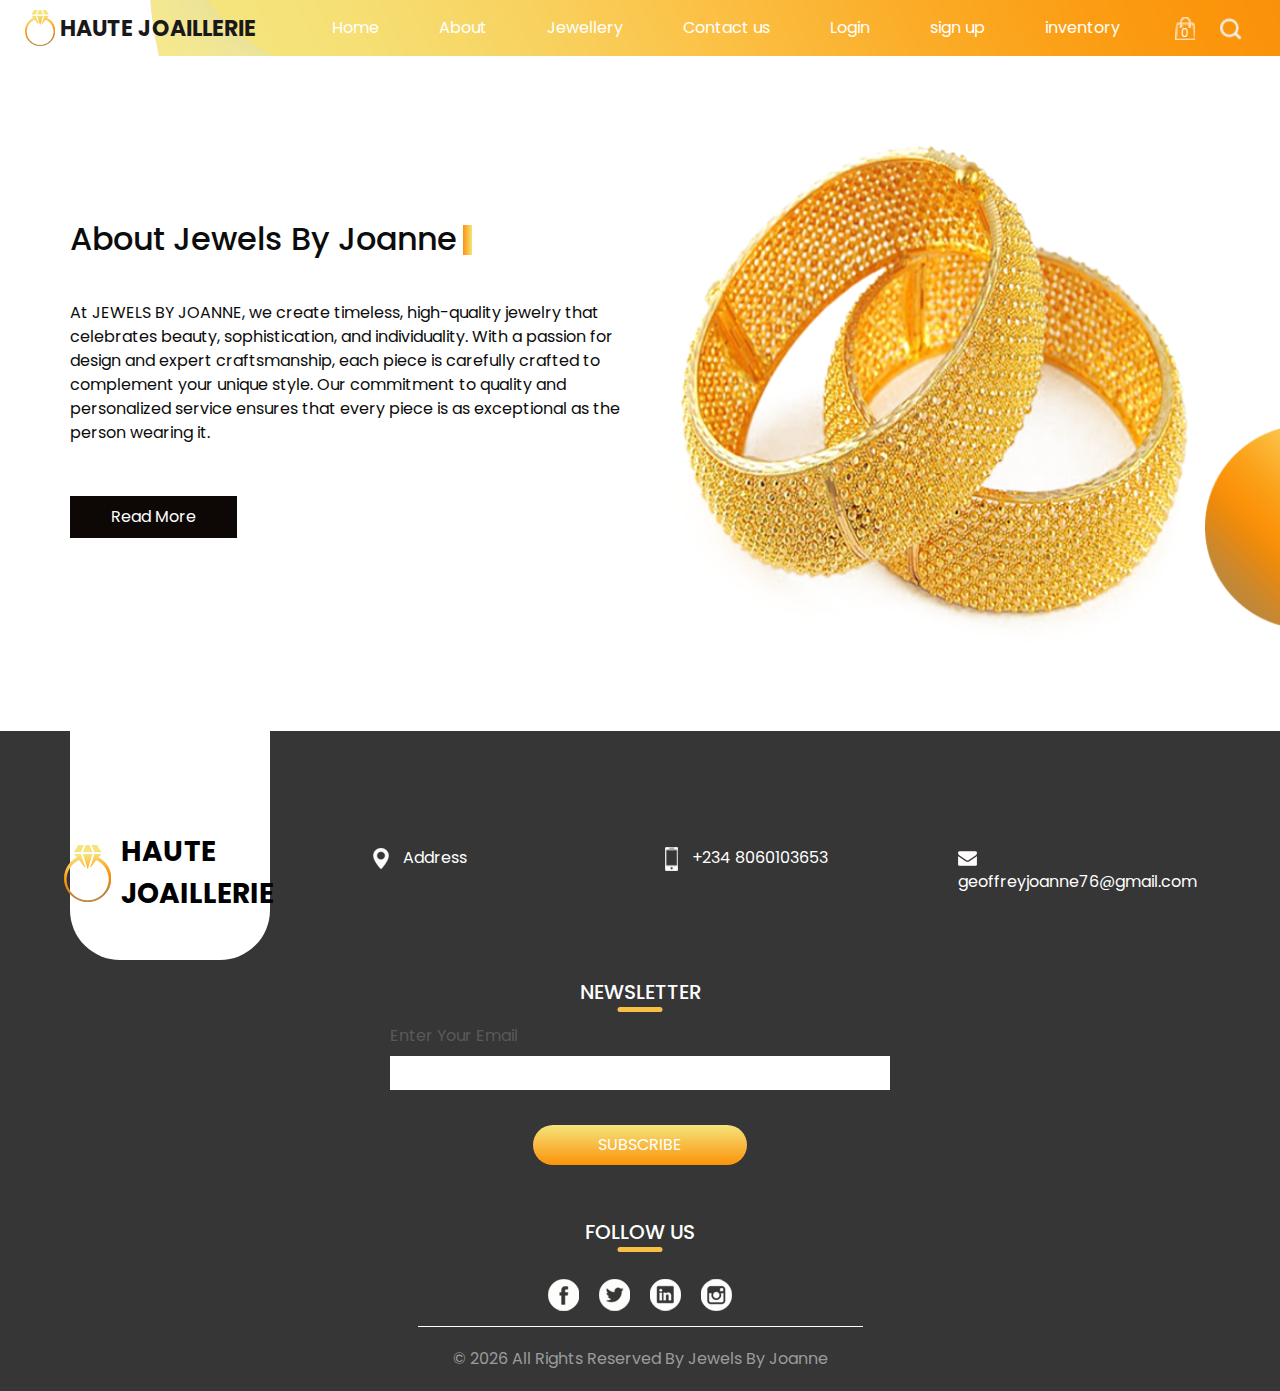
<file: lodge-html/about.html>
<!DOCTYPE html>
<html>

<head>
  <!-- Basic -->
  <meta charset="utf-8" />
  <meta http-equiv="X-UA-Compatible" content="IE=edge" />
  <!-- Mobile Metas -->
  <meta name="viewport" content="width=device-width, initial-scale=1, shrink-to-fit=no" />
  <!-- Site Metas -->
  <meta name="keywords" content="" />
  <meta name="description" content="" />
  <meta name="author" content="" />

  <title>HAUTE JOAILLERRIE</title>

  <!-- slider stylesheet -->
  <link rel="stylesheet" type="text/css" href="https://cdnjs.cloudflare.com/ajax/libs/OwlCarousel2/2.1.3/assets/owl.carousel.min.css" />

  <!-- bootstrap core css -->
  <link rel="stylesheet" type="text/css" href="css/bootstrap.css" />

  <!-- fonts style -->
  <link href="https://fonts.googleapis.com/css?family=Baloo+Chettan|Poppins:400,600,700&display=swap" rel="stylesheet">
  <!-- Custom styles for this template -->
  <link href="css/style.css" rel="stylesheet" />
  <!-- responsive style -->
  <link href="css/responsive.css" rel="stylesheet" />
</head>

<body class="sub_page">

  <div class="hero_area">
    <!-- header section strats -->
    <header class="header_section">
      <div class="container-fluid">
        <nav class="navbar navbar-expand-lg custom_nav-container ">
          <a class="navbar-brand" href="index.html">
            <img src="images/logo.png" alt="">
            <span>
              HAUTE JOAILLERIE
            </span>
          </a>
          <button class="navbar-toggler" type="button" data-toggle="collapse" data-target="#navbarSupportedContent" aria-controls="navbarSupportedContent" aria-expanded="false" aria-label="Toggle navigation">
            <span class="navbar-toggler-icon"></span>
          </button>

          <div class="collapse navbar-collapse" id="navbarSupportedContent">
            <div class="d-flex ml-auto flex-column flex-lg-row align-items-center">
              <ul class="navbar-nav  ">
                <li class="nav-item active">
                  <a class="nav-link" href="index.html">Home <span class="sr-only">(current)</span></a>
                </li>
                <li class="nav-item">
                  <a class="nav-link" href="about.html"> About</a>
                </li>
                <li class="nav-item">
                  <a class="nav-link" href="jewellery.html">Jewellery </a>
                </li>
                <li class="nav-item">
                  <a class="nav-link" href="contact.html">Contact us</a>
                </li>
                <li class="nav-item">
                  <a class="nav-link" href="login.html">Login</a>
                </li>
                <li class="nav-item">
                  <a class="nav-link" href="sign up.html">sign up</a>
                </li>
                <li class="nav-item">
                  <a class="nav-link" href="invetory.html">inventory</a>
                </li>
              </ul>

            </div>
            <div class="quote_btn-container ">
              <a href="">
                <img src="images/cart.png" alt="">
                <div class="cart_number">
                  0
                </div>
              </a>
              <form class="form-inline">
                <button class="btn  my-2 my-sm-0 nav_search-btn" type="submit"></button>
              </form>
            </div>
          </div>
        </nav>
      </div>
    </header>
    <!-- end header section -->
  </div>



  <!-- about section -->

  <section class="about_section layout_padding2-top layout_padding-bottom">
    <div class="design-box">
      <img src="images/design-2.png" alt="">
    </div>
    <div class="container">
      <div class="row">
        <div class="col-md-6">
          <div class="detail-box">
            <div class="heading_container">
              <h2>
                About Jewels By Joanne
              </h2>
            </div>
            <p>
              At JEWELS BY JOANNE, we create timeless, high-quality jewelry that celebrates beauty, sophistication, and individuality. With a passion for design and expert craftsmanship, each piece is carefully crafted to complement your unique style. Our commitment to quality and personalized service ensures that every piece is as exceptional as the person wearing it.
            </p>
            <div>
              <a href="">
                Read More
              </a>
            </div>
          </div>
        </div>
        <div class="col-md-6">
          <div class="img-box">
            <img src="images/about-img.png" alt="">
          </div>
        </div>
      </div>
    </div>
  </section>

  <!-- end about section -->


  <!-- info section -->
  <section class="info_section ">
    <div class="container">
      <div class="info_container">
        <div class="row">
          <div class="col-md-3">
            <div class="info_logo">
              <a href="">
                <img src="images/logo.png" alt="">
                <span>
                  HAUTE JOAILLERIE
                </span>
              </a>
            </div>
          </div>
          <div class="col-md-3">
            <div class="info_contact">
              <a href="">
                <img src="images/location.png" alt="">
                <span>
                  Address
                </span>
              </a>
            </div>
          </div>
          <div class="col-md-3">
            <div class="info_contact">
              <a href="">
                <img src="images/phone.png" alt="">
                <span>
                  +234 8060103653
                </span>
              </a>
            </div>
          </div>
          <div class="col-md-3">
            <div class="info_contact">
              <a href="">
                <img src="images/mail.png" alt="">
                <span>
                  geoffreyjoanne76@gmail.com
                </span>
              </a>
            </div>
          </div>
        </div>
        <div class="info_form">
          <div class="d-flex justify-content-center">
            <h5 class="info_heading">
              Newsletter
            </h5>
          </div>
          <form action="">
            <div class="email_box">
              <label for="email2">Enter Your Email</label>
              <input type="text" id="email2">
            </div>
            <div>
              <button>
                subscribe
              </button>
            </div>
          </form>
        </div>
        <div class="info_social">
          <div class="d-flex justify-content-center">
            <h5 class="info_heading">
              Follow Us
            </h5>
          </div>
          <div class="social_box">
            <a href="">
              <img src="images/fb.png" alt="">
            </a>
            <a href="">
              <img src="images/twitter.png" alt="">
            </a>
            <a href="">
              <img src="images/linkedin.png" alt="">
            </a>
            <a href="">
              <img src="images/insta.png" alt="">
            </a>
          </div>
        </div>
      </div>
    </div>
  </section>

  <!-- end info_section -->

  <!-- footer section -->
  <section class="container-fluid footer_section">
    <p>
      &copy; <span id="displayYear"></span> All Rights Reserved By
      <a href="https://html.design/">Jewels By Joanne</a>
    </p>
  </section>
  <!-- footer section -->

  <script type="text/javascript" src="js/jquery-3.4.1.min.js"></script>
  <script type="text/javascript" src="js/bootstrap.js"></script>
  <script type="text/javascript" src="js/custom.js"></script>

</body>

</html>
</file>
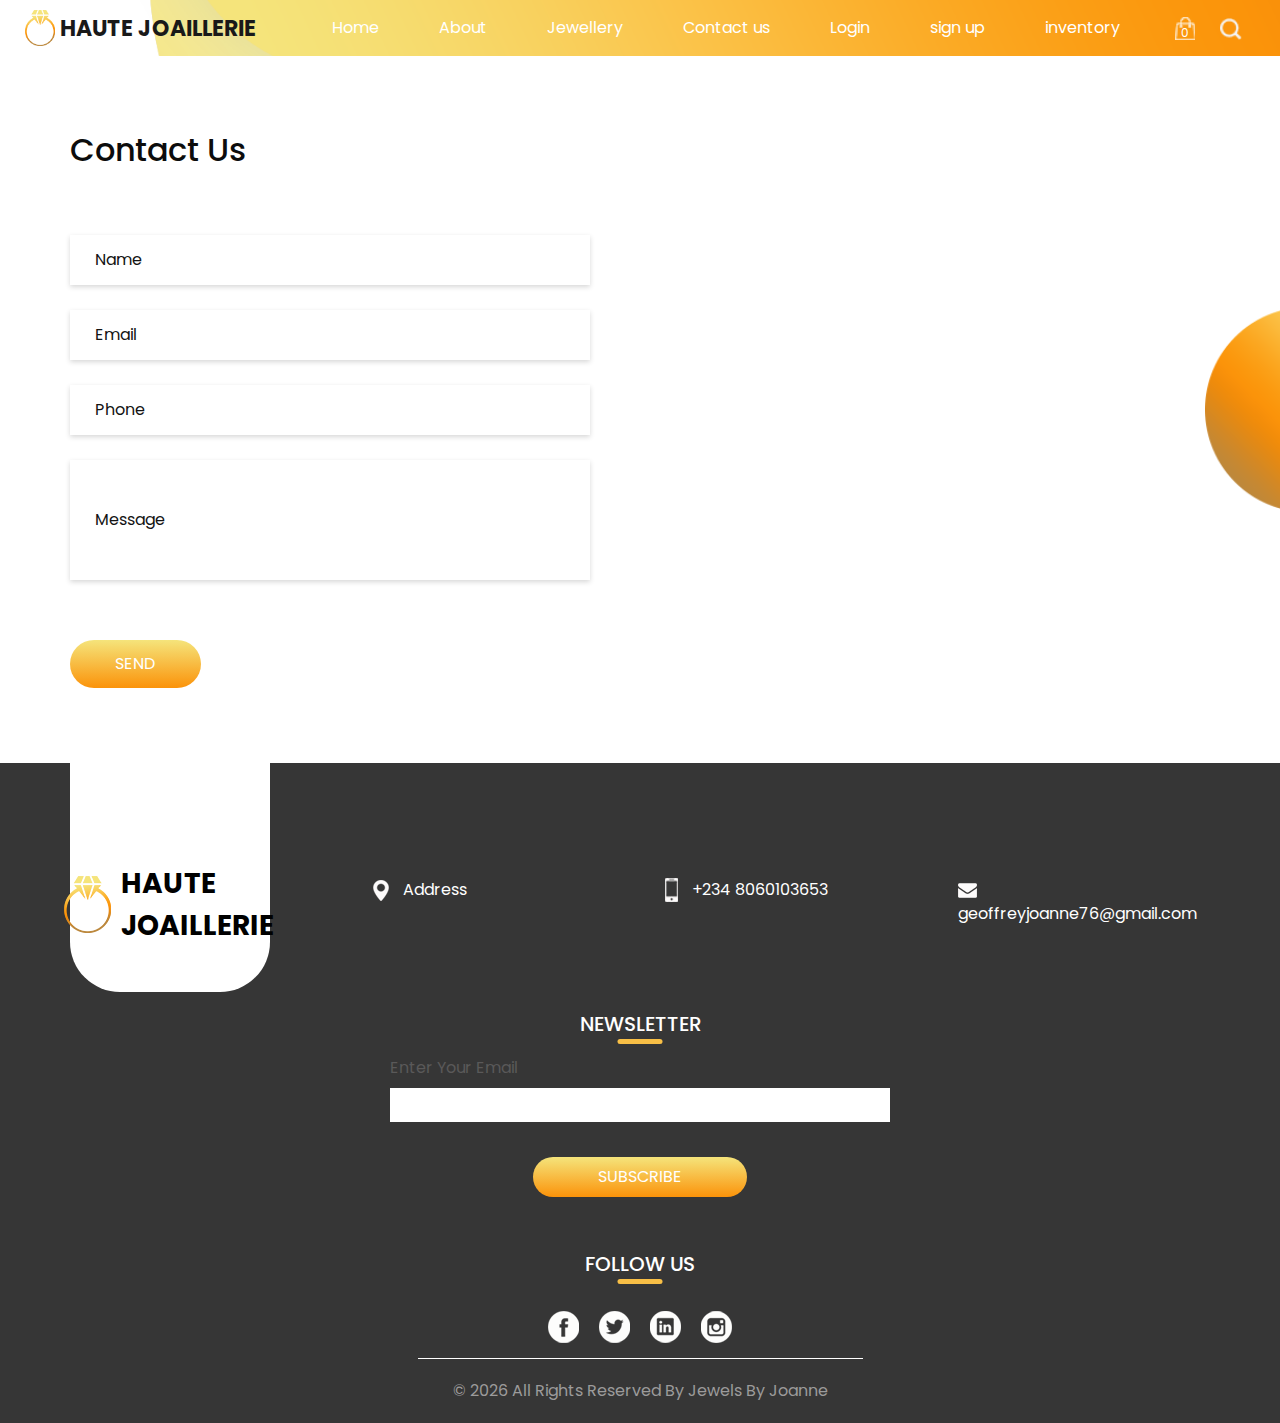
<file: lodge-html/contact.html>
<!DOCTYPE html>
<html>

<head>
  <!-- Basic -->
  <meta charset="utf-8" />
  <meta http-equiv="X-UA-Compatible" content="IE=edge" />
  <!-- Mobile Metas -->
  <meta name="viewport" content="width=device-width, initial-scale=1, shrink-to-fit=no" />
  <!-- Site Metas -->
  <meta name="keywords" content="" />
  <meta name="description" content="" />
  <meta name="author" content="" />

  <title>HAUTE JOAILLERIE</title>

  <!-- slider stylesheet -->
  <link rel="stylesheet" type="text/css" href="https://cdnjs.cloudflare.com/ajax/libs/OwlCarousel2/2.1.3/assets/owl.carousel.min.css" />

  <!-- bootstrap core css -->
  <link rel="stylesheet" type="text/css" href="css/bootstrap.css" />

  <!-- fonts style -->
  <link href="https://fonts.googleapis.com/css?family=Baloo+Chettan|Poppins:400,600,700&display=swap" rel="stylesheet">
  <!-- Custom styles for this template -->
  <link href="css/style.css" rel="stylesheet" />
  <!-- responsive style -->
  <link href="css/responsive.css" rel="stylesheet" />
</head>

<body class="sub_page">

  <div class="hero_area">
    <!-- header section strats -->
    <header class="header_section">
      <div class="container-fluid">
        <nav class="navbar navbar-expand-lg custom_nav-container ">
          <a class="navbar-brand" href="index.html">
            <img src="images/logo.png" alt="">
            <span>
              HAUTE JOAILLERIE
            </span>
          </a>
          <button class="navbar-toggler" type="button" data-toggle="collapse" data-target="#navbarSupportedContent" aria-controls="navbarSupportedContent" aria-expanded="false" aria-label="Toggle navigation">
            <span class="navbar-toggler-icon"></span>
          </button>

          <div class="collapse navbar-collapse" id="navbarSupportedContent">
            <div class="d-flex ml-auto flex-column flex-lg-row align-items-center">
              <ul class="navbar-nav  ">
                <li class="nav-item active">
                  <a class="nav-link" href="index.html">Home <span class="sr-only">(current)</span></a>
                </li>
                <li class="nav-item">
                  <a class="nav-link" href="about.html"> About</a>
                </li>
                <li class="nav-item">
                  <a class="nav-link" href="jewellery.html">Jewellery </a>
                </li>
                <li class="nav-item">
                  <a class="nav-link" href="contact.html">Contact us</a>
                </li>
                <li class="nav-item">
                  <a class="nav-link" href="login.html">Login</a>
                </li>
                <li class="nav-item">
                  <a class="nav-link" href="sign up.html">sign up</a>
                </li>
                <li class="nav-item">
                  <a class="nav-link" href="invetory.html">inventory</a>
                </li>
              </ul>

            </div>
            <div class="quote_btn-container ">
              <a href="">
                <img src="images/cart.png" alt="">
                <div class="cart_number">
                  0
                </div>
              </a>
              <form class="form-inline">
                <button class="btn  my-2 my-sm-0 nav_search-btn" type="submit"></button>
              </form>
            </div>
          </div>
        </nav>
      </div>
    </header>
    <!-- end header section -->
  </div>

  <!-- contact section -->

  <section class="contact_section layout_padding">
    <div class="design-box">
      <img src="images/design-2.png" alt="">
    </div>
    <div class="container ">
      <div class="">
        <h2 class="">
          Contact Us
        </h2>
      </div>

    </div>
    <div class="container">
      <div class="row">
        <div class="col-md-6">
          <form action="">
            <div>
              <input type="text" placeholder="Name" />
            </div>
            <div>
              <input type="email" placeholder="Email" />
            </div>
            <div>
              <input type="text" placeholder="Phone" />
            </div>
            <div>
              <input type="text" class="message-box" placeholder="Message" />
            </div>
            <div class="d-flex ">
              <button>
                SEND
              </button>
            </div>
          </form>
        </div>
        <div class="col-md-6">
          <div class="map_container">
            <div class="map-responsive">
              <iframe src="https://www.google.com/maps/embed/v1/place?key=AIzaSyA0s1a7phLN0iaD6-UE7m4qP-z21pH0eSc&q=Eiffel+Tower+Paris+France" width="600" height="300" frameborder="0" style="border:0; width: 100%; height:100%" allowfullscreen></iframe>
            </div>
          </div>
        </div>
      </div>
    </div>
  </section>

  <!-- end contact section -->

  <!-- info section -->
  <section class="info_section ">
    <div class="container">
      <div class="info_container">
        <div class="row">
          <div class="col-md-3">
            <div class="info_logo">
              <a href="">
                <img src="images/logo.png" alt="">
                <span>
                  HAUTE JOAILLERIE
                </span>
              </a>
            </div>
          </div>
          <div class="col-md-3">
            <div class="info_contact">
              <a href="">
                <img src="images/location.png" alt="">
                <span>
                  Address
                </span>
              </a>
            </div>
          </div>
          <div class="col-md-3">
            <div class="info_contact">
              <a href="">
                <img src="images/phone.png" alt="">
                <span>
                  +234 8060103653
                </span>
              </a>
            </div>
          </div>
          <div class="col-md-3">
            <div class="info_contact">
              <a href="">
                <img src="images/mail.png" alt="">
                <span>
                  geoffreyjoanne76@gmail.com
                </span>
              </a>
            </div>
          </div>
        </div>
        <div class="info_form">
          <div class="d-flex justify-content-center">
            <h5 class="info_heading">
              Newsletter
            </h5>
          </div>
          <form action="">
            <div class="email_box">
              <label for="email2">Enter Your Email</label>
              <input type="text" id="email2">
            </div>
            <div>
              <button>
                subscribe
              </button>
            </div>
          </form>
        </div>
        <div class="info_social">
          <div class="d-flex justify-content-center">
            <h5 class="info_heading">
              Follow Us
            </h5>
          </div>
          <div class="social_box">
            <a href="">
              <img src="images/fb.png" alt="">
            </a>
            <a href="">
              <img src="images/twitter.png" alt="">
            </a>
            <a href="">
              <img src="images/linkedin.png" alt="">
            </a>
            <a href="">
              <img src="images/insta.png" alt="">
            </a>
          </div>
        </div>
      </div>
    </div>
  </section>

  <!-- end info_section -->

  <!-- footer section -->
  <section class="container-fluid footer_section">
    <p>
      &copy; <span id="displayYear"></span> All Rights Reserved By
      <a href="https://html.design/">Jewels By Joanne</a>
    </p>
  </section>
  <!-- footer section -->

  <script type="text/javascript" src="js/jquery-3.4.1.min.js"></script>
  <script type="text/javascript" src="js/bootstrap.js"></script>
  <script type="text/javascript" src="js/custom.js"></script>
</body>

</html>
</file>
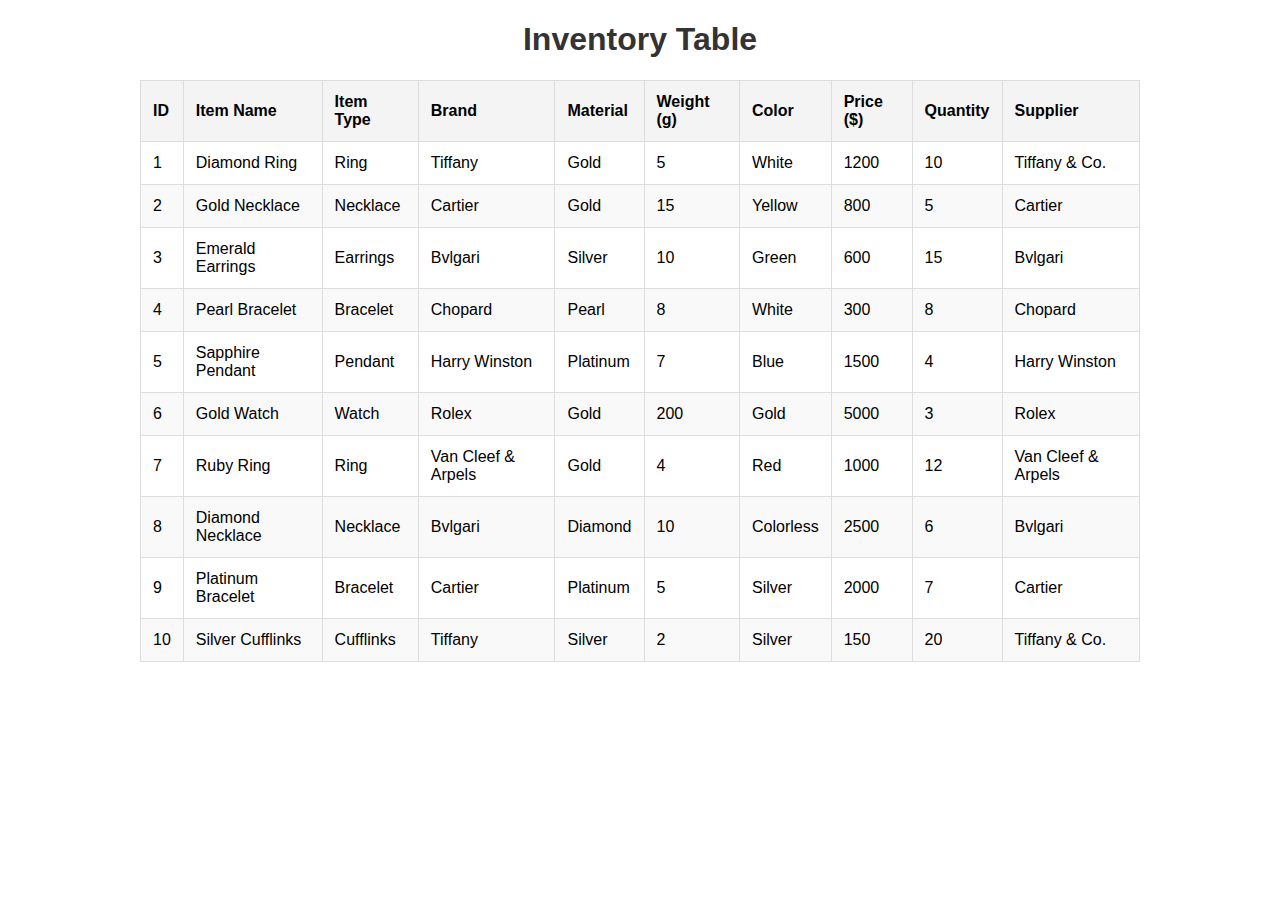
<file: lodge-html/invetory.html>
<!DOCTYPE html>
<html lang="en">
<head>
    <meta charset="UTF-8">
    <meta name="viewport" content="width=device-width, initial-scale=1.0">
    <title>Inventory Table</title>
    <style>
        body {
            font-family: Arial, sans-serif;
            margin: 20px;
        }
        h1 {
            color: #333;
            text-align: center;
        }
        table {
            width: 100%;
            border-collapse: collapse;
            margin-top: 20px;
        }
        th, td {
            padding: 12px;
            text-align: left;
            border: 1px solid #ddd;
        }
        th {
            background-color: #f4f4f4;
        }
        tr:nth-child(even) {
            background-color: #f9f9f9;
        }
        tr:hover {
            background-color: #f1f1f1;
        }
        .container {
            max-width: 1000px;
            margin: 0 auto;
        }
    </style>
</head>
<body>

    <div class="container">
        <h1>Inventory Table</h1>

        <table>
            <thead>
                <tr>
                    <th>ID</th>
                    <th>Item Name</th>
                    <th>Item Type</th>
                    <th>Brand</th>
                    <th>Material</th>
                    <th>Weight (g)</th>
                    <th>Color</th>
                    <th>Price ($)</th>
                    <th>Quantity</th>
                    <th>Supplier</th>
                </tr>
            </thead>
            <tbody>
                <!-- Inventory Data Rows -->
                <tr>
                    <td>1</td>
                    <td>Diamond Ring</td>
                    <td>Ring</td>
                    <td>Tiffany</td>
                    <td>Gold</td>
                    <td>5</td>
                    <td>White</td>
                    <td>1200</td>
                    <td>10</td>
                    <td>Tiffany & Co.</td>
                </tr>
                <tr>
                    <td>2</td>
                    <td>Gold Necklace</td>
                    <td>Necklace</td>
                    <td>Cartier</td>
                    <td>Gold</td>
                    <td>15</td>
                    <td>Yellow</td>
                    <td>800</td>
                    <td>5</td>
                    <td>Cartier</td>
                </tr>
                <tr>
                    <td>3</td>
                    <td>Emerald Earrings</td>
                    <td>Earrings</td>
                    <td>Bvlgari</td>
                    <td>Silver</td>
                    <td>10</td>
                    <td>Green</td>
                    <td>600</td>
                    <td>15</td>
                    <td>Bvlgari</td>
                </tr>
                <tr>
                    <td>4</td>
                    <td>Pearl Bracelet</td>
                    <td>Bracelet</td>
                    <td>Chopard</td>
                    <td>Pearl</td>
                    <td>8</td>
                    <td>White</td>
                    <td>300</td>
                    <td>8</td>
                    <td>Chopard</td>
                </tr>
                <tr>
                    <td>5</td>
                    <td>Sapphire Pendant</td>
                    <td>Pendant</td>
                    <td>Harry Winston</td>
                    <td>Platinum</td>
                    <td>7</td>
                    <td>Blue</td>
                    <td>1500</td>
                    <td>4</td>
                    <td>Harry Winston</td>
                </tr>
                <tr>
                    <td>6</td>
                    <td>Gold Watch</td>
                    <td>Watch</td>
                    <td>Rolex</td>
                    <td>Gold</td>
                    <td>200</td>
                    <td>Gold</td>
                    <td>5000</td>
                    <td>3</td>
                    <td>Rolex</td>
                </tr>
                <tr>
                    <td>7</td>
                    <td>Ruby Ring</td>
                    <td>Ring</td>
                    <td>Van Cleef & Arpels</td>
                    <td>Gold</td>
                    <td>4</td>
                    <td>Red</td>
                    <td>1000</td>
                    <td>12</td>
                    <td>Van Cleef & Arpels</td>
                </tr>
                <tr>
                    <td>8</td>
                    <td>Diamond Necklace</td>
                    <td>Necklace</td>
                    <td>Bvlgari</td>
                    <td>Diamond</td>
                    <td>10</td>
                    <td>Colorless</td>
                    <td>2500</td>
                    <td>6</td>
                    <td>Bvlgari</td>
                </tr>
                <tr>
                    <td>9</td>
                    <td>Platinum Bracelet</td>
                    <td>Bracelet</td>
                    <td>Cartier</td>
                    <td>Platinum</td>
                    <td>5</td>
                    <td>Silver</td>
                    <td>2000</td>
                    <td>7</td>
                    <td>Cartier</td>
                </tr>
                <tr>
                    <td>10</td>
                    <td>Silver Cufflinks</td>
                    <td>Cufflinks</td>
                    <td>Tiffany</td>
                    <td>Silver</td>
                    <td>2</td>
                    <td>Silver</td>
                    <td>150</td>
                    <td>20</td>
                    <td>Tiffany & Co.</td>
                </tr>
                <!-- More rows can be added below as needed -->
            </tbody>
        </table>
    </div>

</body>
</html>
</file>
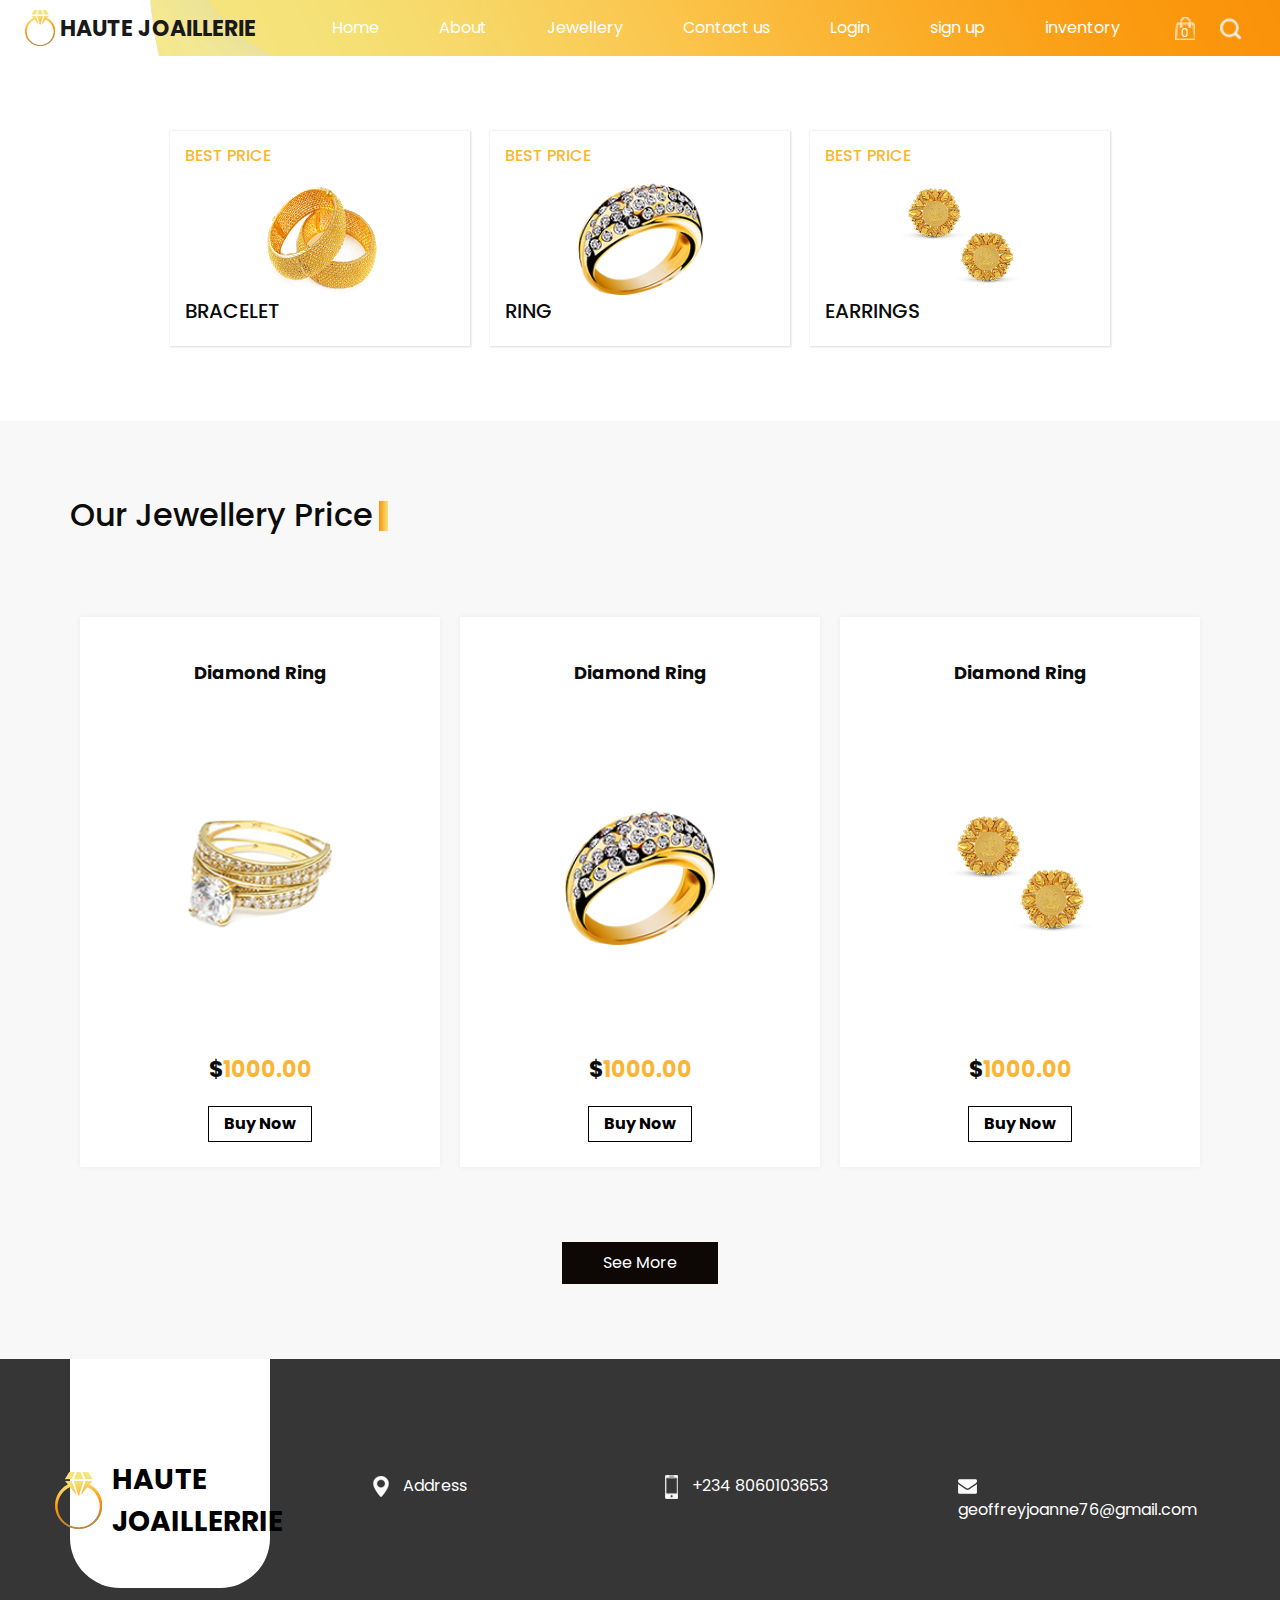
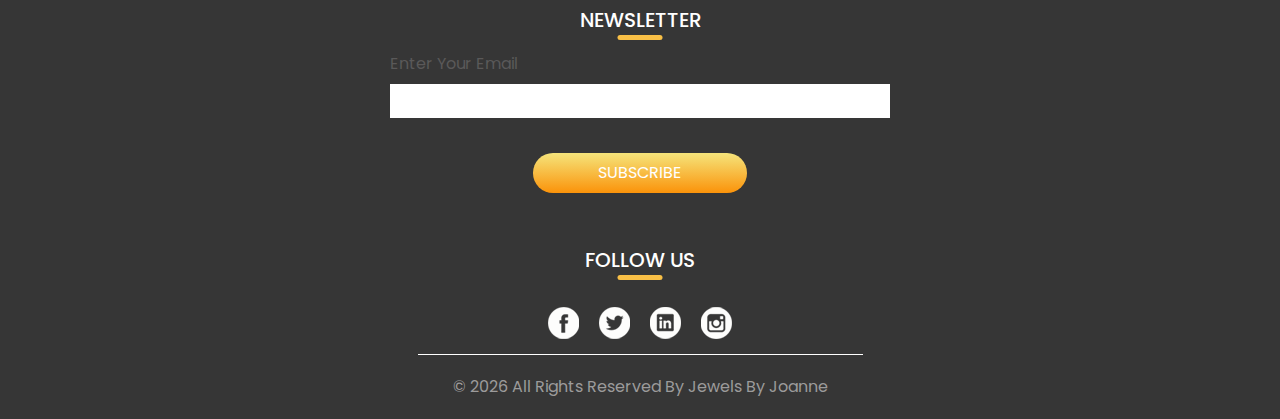
<file: lodge-html/jewellery.html>
<!DOCTYPE html>
<html>

<head>
  <!-- Basic -->
  <meta charset="utf-8" />
  <meta http-equiv="X-UA-Compatible" content="IE=edge" />
  <!-- Mobile Metas -->
  <meta name="viewport" content="width=device-width, initial-scale=1, shrink-to-fit=no" />
  <!-- Site Metas -->
  <meta name="keywords" content="" />
  <meta name="description" content="" />
  <meta name="author" content="" />

  <title>HAUTE JOAILLERIE</title>

  <!-- slider stylesheet -->
  <link rel="stylesheet" type="text/css" href="https://cdnjs.cloudflare.com/ajax/libs/OwlCarousel2/2.1.3/assets/owl.carousel.min.css" />

  <!-- bootstrap core css -->
  <link rel="stylesheet" type="text/css" href="css/bootstrap.css" />

  <!-- fonts style -->
  <link href="https://fonts.googleapis.com/css?family=Baloo+Chettan|Poppins:400,600,700&display=swap" rel="stylesheet">
  <!-- Custom styles for this template -->
  <link href="css/style.css" rel="stylesheet" />
  <!-- responsive style -->
  <link href="css/responsive.css" rel="stylesheet" />
</head>

<body class="sub_page">

  <div class="hero_area">
    <!-- header section strats -->
    <header class="header_section">
      <div class="container-fluid">
        <nav class="navbar navbar-expand-lg custom_nav-container ">
          <a class="navbar-brand" href="index.html">
            <img src="images/logo.png" alt="">
            <span>
              HAUTE JOAILLERIE
            </span>
          </a>
          <button class="navbar-toggler" type="button" data-toggle="collapse" data-target="#navbarSupportedContent" aria-controls="navbarSupportedContent" aria-expanded="false" aria-label="Toggle navigation">
            <span class="navbar-toggler-icon"></span>
          </button>

          <div class="collapse navbar-collapse" id="navbarSupportedContent">
            <div class="d-flex ml-auto flex-column flex-lg-row align-items-center">
              <ul class="navbar-nav  ">
                <li class="nav-item active">
                  <a class="nav-link" href="index.html">Home <span class="sr-only">(current)</span></a>
                </li>
                <li class="nav-item">
                  <a class="nav-link" href="about.html"> About</a>
                </li>
                <li class="nav-item">
                  <a class="nav-link" href="jewellery.html">Jewellery </a>
                </li>
                <li class="nav-item">
                  <a class="nav-link" href="contact.html">Contact us</a>
                </li>
                <li class="nav-item">
                  <a class="nav-link" href="login.html">Login</a>
                </li>
                <li class="nav-item">
                  <a class="nav-link" href="sign up.html">sign up</a>
                </li>
                <li class="nav-item">
                  <a class="nav-link" href="invetory.html">inventory</a>
                </li>
              </ul>

            </div>
            <div class="quote_btn-container ">
              <a href="">
                <img src="images/cart.png" alt="">
                <div class="cart_number">
                  0
                </div>
              </a>
              <form class="form-inline">
                <button class="btn  my-2 my-sm-0 nav_search-btn" type="submit"></button>
              </form>
            </div>
          </div>
        </nav>
      </div>
    </header>
    <!-- end header section -->
  </div>

  <!-- item section -->

  <div class="item_section layout_padding2">
    <div class="container">
      <div class="item_container">
        <div class="box">
          <div class="price">
            <h6>
              Best PRICE
            </h6>
          </div>
          <div class="img-box">
            <img src="images/i-1.png" alt="">
          </div>
          <div class="name">
            <h5>
              Bracelet
            </h5>
          </div>
        </div>
        <div class="box">
          <div class="price">
            <h6>
              Best PRICE
            </h6>
          </div>
          <div class="img-box">
            <img src="images/i-2.png" alt="">
          </div>
          <div class="name">
            <h5>
              Ring
            </h5>
          </div>
        </div>
        <div class="box">
          <div class="price">
            <h6>
              Best PRICE
            </h6>
          </div>
          <div class="img-box">
            <img src="images/i-3.png" alt="">
          </div>
          <div class="name">
            <h5>
              Earrings
            </h5>
          </div>
        </div>
      </div>
    </div>
  </div>

  <!-- end item section -->


  <!-- price section -->

  <section class="price_section layout_padding">
    <div class="container">
      <div class="heading_container">
        <h2>
          Our Jewellery Price
        </h2>
      </div>
      <div class="price_container">
        <div class="box">
          <div class="name">
            <h6>
              Diamond Ring
            </h6>
          </div>
          <div class="img-box">
            <img src="images/p-1.png" alt="">
          </div>
          <div class="detail-box">
            <h5>
              $<span>1000.00</span>
            </h5>
            <a href="">
              Buy Now
            </a>
          </div>
        </div>
        <div class="box">
          <div class="name">
            <h6>
              Diamond Ring
            </h6>
          </div>
          <div class="img-box">
            <img src="images/i-2.png" alt="">
          </div>
          <div class="detail-box">
            <h5>
              $<span>1000.00</span>
            </h5>
            <a href="">
              Buy Now
            </a>
          </div>
        </div>
        <div class="box">
          <div class="name">
            <h6>
              Diamond Ring
            </h6>
          </div>
          <div class="img-box">
            <img src="images/i-3.png" alt="">
          </div>
          <div class="detail-box">
            <h5>
              $<span>1000.00</span>
            </h5>
            <a href="">
              Buy Now
            </a>
          </div>
        </div>
      </div>
      <div class="d-flex justify-content-center">
        <a href="" class="price_btn">
          See More
        </a>
      </div>
    </div>
  </section>

  <!-- end price section -->





  <!-- info section -->
  <section class="info_section ">
    <div class="container">
      <div class="info_container">
        <div class="row">
          <div class="col-md-3">
            <div class="info_logo">
              <a href="">
                <img src="images/logo.png" alt="">
                <span>
                  HAUTE JOAILLERRIE
                </span>
              </a>
            </div>
          </div>
          <div class="col-md-3">
            <div class="info_contact">
              <a href="">
                <img src="images/location.png" alt="">
                <span>
                  Address
                </span>
              </a>
            </div>
          </div>
          <div class="col-md-3">
            <div class="info_contact">
              <a href="">
                <img src="images/phone.png" alt="">
                <span>
                  +234 8060103653
                </span>
              </a>
            </div>
          </div>
          <div class="col-md-3">
            <div class="info_contact">
              <a href="">
                <img src="images/mail.png" alt="">
                <span>
                  geoffreyjoanne76@gmail.com
                </span>
              </a>
            </div>
          </div>
        </div>
        <div class="info_form">
          <div class="d-flex justify-content-center">
            <h5 class="info_heading">
              Newsletter
            </h5>
          </div>
          <form action="">
            <div class="email_box">
              <label for="email2">Enter Your Email</label>
              <input type="text" id="email2">
            </div>
            <div>
              <button>
                subscribe
              </button>
            </div>
          </form>
        </div>
        <div class="info_social">
          <div class="d-flex justify-content-center">
            <h5 class="info_heading">
              Follow Us
            </h5>
          </div>
          <div class="social_box">
            <a href="">
              <img src="images/fb.png" alt="">
            </a>
            <a href="">
              <img src="images/twitter.png" alt="">
            </a>
            <a href="">
              <img src="images/linkedin.png" alt="">
            </a>
            <a href="">
              <img src="images/insta.png" alt="">
            </a>
          </div>
        </div>
      </div>
    </div>
  </section>

  <!-- end info_section -->

  <!-- footer section -->
  <section class="container-fluid footer_section">
    <p>
      &copy; <span id="displayYear"></span> All Rights Reserved By
      <a href="https://html.design/">Jewels By Joanne</a>
    </p>
  </section>
  <!-- footer section -->

  <script type="text/javascript" src="js/jquery-3.4.1.min.js"></script>
  <script type="text/javascript" src="js/bootstrap.js"></script>
  <script type="text/javascript" src="js/custom.js"></script>
</body>

</html>
</file>
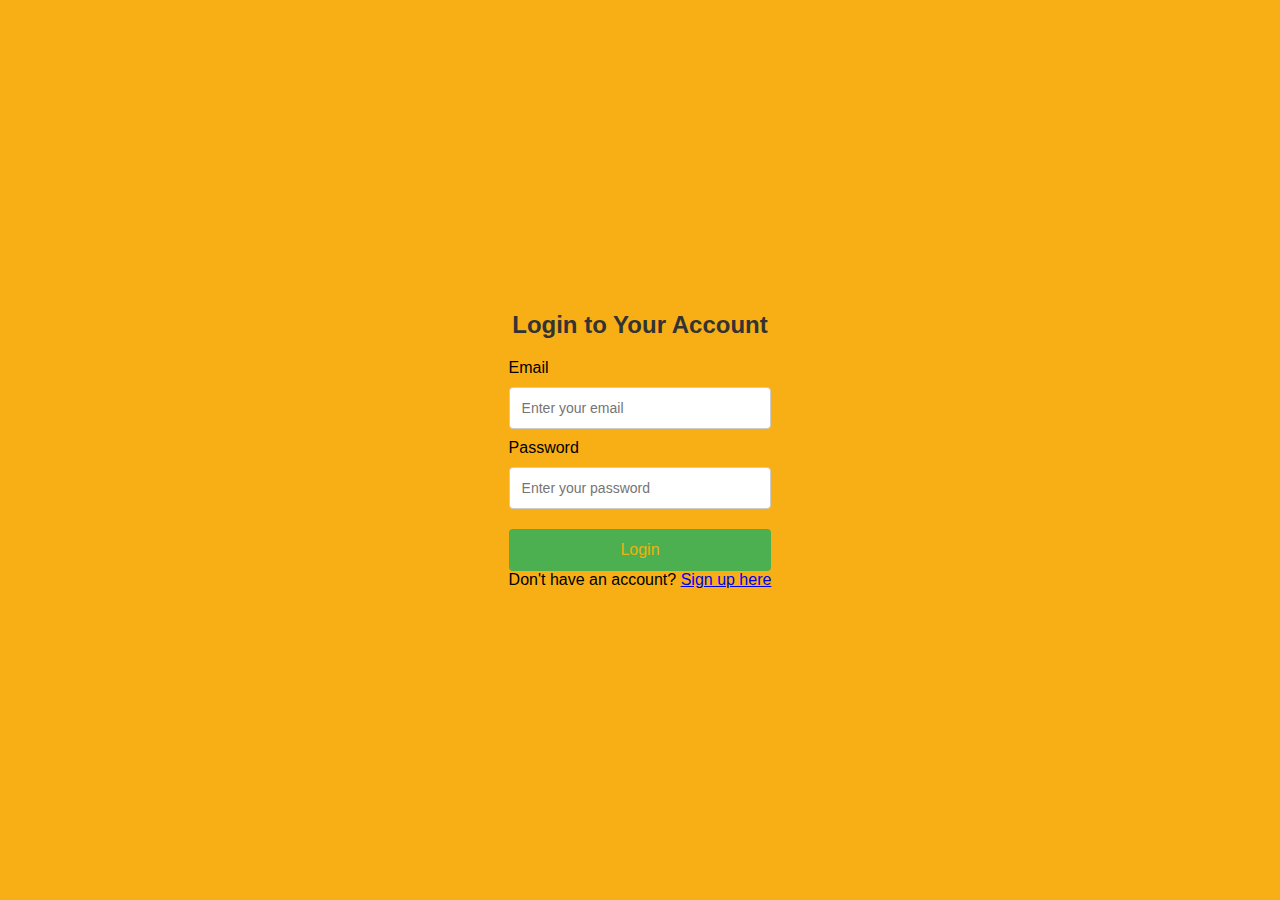
<file: lodge-html/login.html>
<!DOCTYPE html>
<html lang="en">
<head>
    <meta charset="UTF-8">
    <meta name="viewport" content="width=device-width, initial-scale=1.0">
    <title>Jewelry Store - Login</title>
    <link rel="stylesheet" href="styles.css">
</head>
<body>
    <div class="login-container">
        <h2>Login to Your Account</h2>
        <form action="#" method="post">
            <label for="email">Email</label>
            <input type="email" id="email" name="email" placeholder="Enter your email" required>
            
            <label for="password">Password</label>
            <input type="password" id="password" name="password" placeholder="Enter your password" required>

            <button type="submit">Login</button>
            
            <p>Don't have an account? <a href="sign up.html">Sign up here</a></p>
        </form>
    </div>
</body>
</html>
</file>
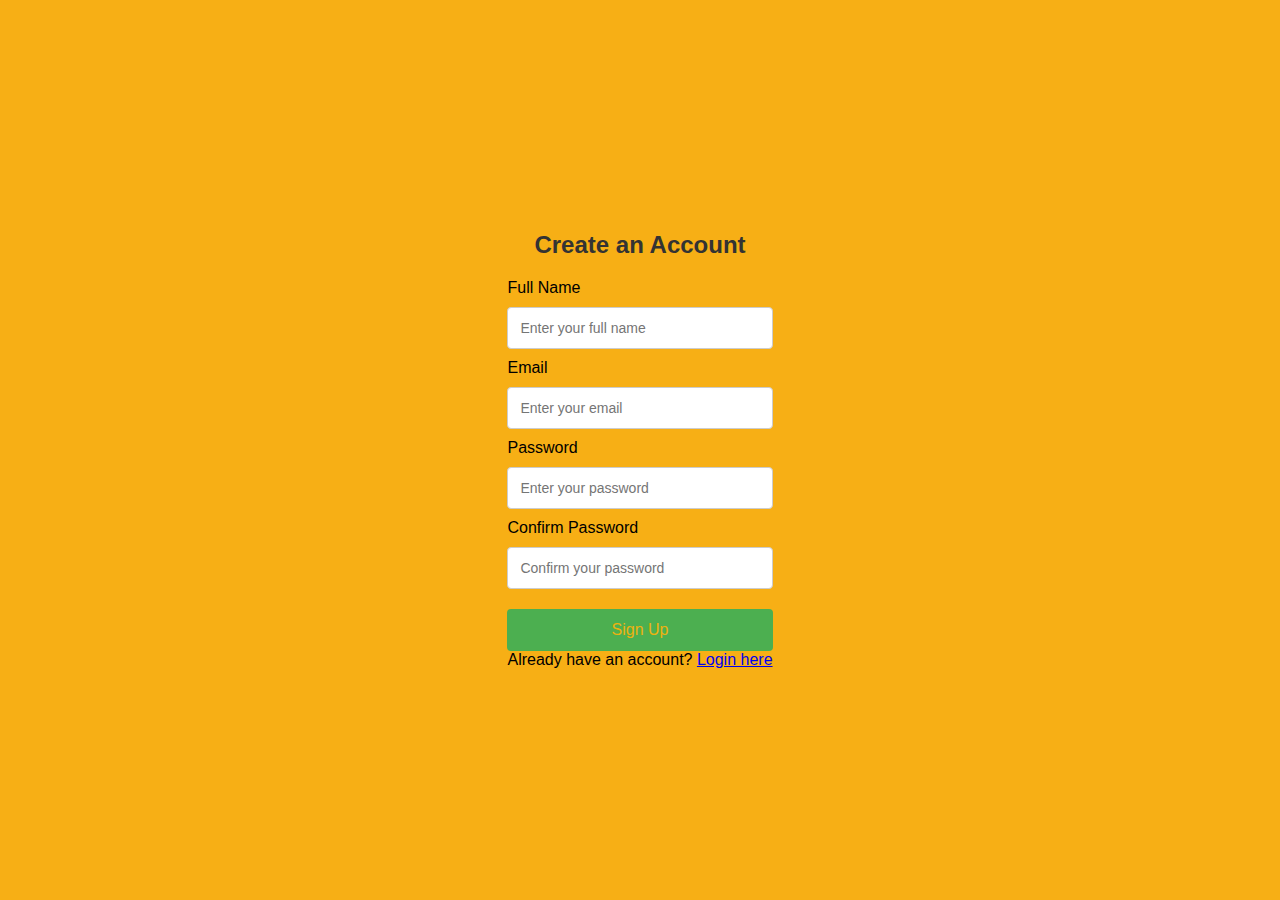
<file: lodge-html/sign up.html>
<!DOCTYPE html>
<html lang="en">
<head>
    <meta charset="UTF-8">
    <meta name="viewport" content="width=device-width, initial-scale=1.0">
    <title>Jewelry Store - Sign Up</title>
    <link rel="stylesheet" href="styles.css">
</head>
<body>
    <div class="signup-container">
        <h2>Create an Account</h2>
        <form action="#" method="post">
            <label for="name">Full Name</label>
            <input type="text" id="name" name="name" placeholder="Enter your full name" required>

            <label for="email">Email</label>
            <input type="email" id="email" name="email" placeholder="Enter your email" required>

            <label for="password">Password</label>
            <input type="password" id="password" name="password" placeholder="Enter your password" required>

            <label for="confirm-password">Confirm Password</label>
            <input type="password" id="confirm-password" name="confirm-password" placeholder="Confirm your password" required>

            <button type="submit">Sign Up</button>

            <p>Already have an account? <a href="login.html">Login here</a></p>
        </form>
    </div>
</body>
</html>
</file>
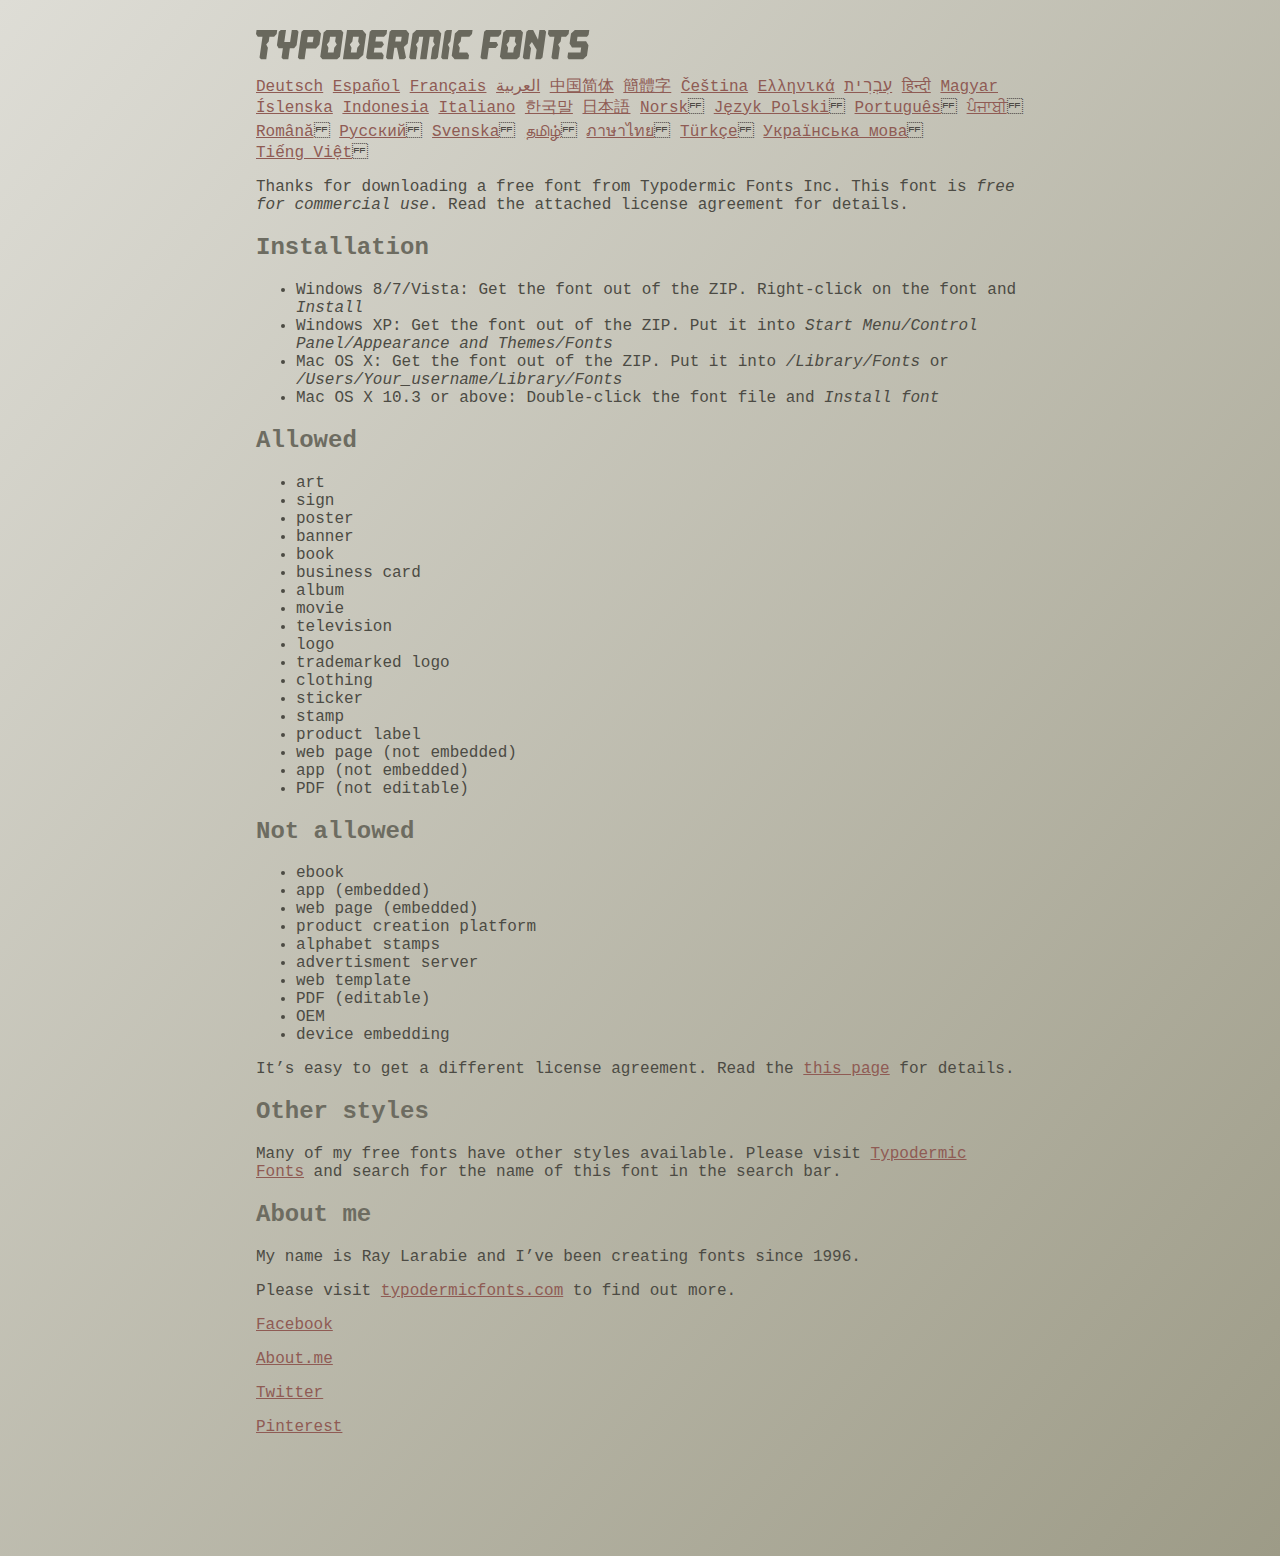
<file: lodge-html/fonts/ethnocentric/read-this.html>
<head>
<meta http-equiv="Content-Type" content="text/html; charset=utf-8">
<title>Typodermic Fonts Inc. Freeware Font instructions 2014</title>
<style type="text/css">
body {
	margin:30px 20% 120px 20%;
	padding:0px;
	font-family:Consolas, Courier, sans-serif;
	color:#4c4b44;
	background-color:#c2c1b3;

/* IE10 Consumer Preview */ 
background-image: -ms-linear-gradient(top left, #DEDDD6 0%, #9D9B87 100%);

/* Mozilla Firefox */ 
background-image: -moz-linear-gradient(top left, #DEDDD6 0%, #9D9B87 100%);

/* Opera */ 
background-image: -o-linear-gradient(top left, #DEDDD6 0%, #9D9B87 100%);

/* Webkit (Safari/Chrome 10) */ 
background-image: -webkit-gradient(linear, left top, right bottom, color-stop(0, #DEDDD6), color-stop(1, #9D9B87));

/* Webkit (Chrome 11+) */ 
background-image: -webkit-linear-gradient(top left, #DEDDD6 0%, #9D9B87 100%);

/* W3C Markup, IE10 Release Preview */ 
background-image: linear-gradient(to bottom right, #DEDDD6 0%, #9D9B87 100%);

	}
h2 {color:#6d6c61;}
a {color:#8f5b54;}
a:hover {color:#ffffff; background-color:#9a998c;}
</style>
</head>

<body>

<svg width="350px" height="30px">
	<path fill="#69685D" d="M0,4.006L0.554,0h20.674l-0.553,4.006l-2.559,2.772h-4.688l-0.682,4.816l-2.515,3.026l1.663,3.07
		l-1.62,11.594H4.987l-1.448-1.79l2.94-20.716H1.791L0,4.006z"/>
	<path fill="#69685D" d="M35.8,0h5.285l1.408,1.791l-1.876,13.343l-2.515,3.111h-4.264l-1.534,11.04h-5.286l-1.449-1.79l1.322-9.25
		h-4.263l-1.705-3.111l1.875-13.343L24.76,0h5.242l-1.706,12.064h5.799L35.8,0z"/>
	<path fill="#69685D" d="M62.09,0l2.899,3.453L63.412,14.58l-3.496,3.962h-9.805l-1.491,10.742h-5.244l-1.493-1.79l3.625-25.704
		L47.469,0H62.09z M50.965,12.362h5.797l0.81-5.583h-5.799L50.965,12.362z"/>
	<path fill="#69685D" d="M64.256,26.642l3.367-24.041L70.523,0h14.664l2.132,2.601l-3.368,24.041l-2.856,2.643H66.431L64.256,26.642
		z M73.335,11.595l-2.514,3.026l1.663,3.07l-0.683,4.816H77.6l0.68-4.816l2.516-3.07l-1.663-3.026l0.681-4.816h-5.796L73.335,11.595
		z"/>
	<path fill="#69685D" d="M86.926,29.285L91.017,0h15.518l3.581,4.307l-2.899,20.673l-4.774,4.305H86.926z M96.345,11.595
		l-2.515,3.026l1.664,3.07l-0.683,4.816h5.798l0.681-4.816l2.516-3.07l-1.663-3.026l0.681-4.816h-5.796L96.345,11.595z"/>
	<path fill="#69685D" d="M127.114,29.285h-15.473l-1.492-1.79l3.624-25.704L115.731,0h15.389l-0.554,4.006l-2.557,2.772h-7.971
		l-0.684,4.816h6.906l1.662,3.026l-2.515,3.111h-6.905l-0.683,4.775h8.057l1.791,2.771L127.114,29.285z"/>
	<path fill="#69685D" d="M150.21,0l2.898,3.453l-1.405,9.977l-3.881,3.452l2.217,10.613l-1.748,1.79h-4.944l-2.387-11.553h-2.6
		l-1.622,11.553h-5.241l-1.493-1.79l3.624-25.704L135.588,0H150.21z M145.691,6.779h-5.796l-0.683,4.816h5.799L145.691,6.779z"/>
	<path fill="#69685D" d="M159.92,29.285h-5.242l-1.492-1.79l3.41-24.042L160.432,0h21.911l2.897,3.453l-3.409,24.042l-1.876,1.79
		h-5.284l1.617-11.594l2.517-3.07l-1.662-3.026l0.681-4.816h-4.092l-3.154,22.506h-6.522l3.155-22.506h-4.134l-0.683,4.816
		l-2.515,3.026l1.663,3.07L159.92,29.285z"/>
	<path fill="#69685D" d="M191.879,29.285h-5.244l-1.492-1.79l3.624-25.704L190.728,0h5.242l-1.619,11.595l-2.516,3.026l1.663,3.07
		L191.879,29.285z"/>
	<path fill="#69685D" d="M213.018,25.279l-0.554,4.006h-13.854l-2.899-3.494l3.156-22.338L202.702,0h13.854l-0.555,4.006
		l-2.558,2.772h-8.1l-0.683,4.816l-2.515,3.026l1.663,3.07l-0.683,4.816h8.1L213.018,25.279z"/>
	<path fill="#69685D" d="M226.007,29.285l-1.492-1.79l3.624-25.704L230.1,0h15.473l-0.554,4.006l-2.557,2.772h-8.058l-0.724,5.115
		h6.818l1.664,3.07l-2.557,3.11h-6.82l-1.535,11.211H226.007z"/>
	<path fill="#69685D" d="M243.903,26.642l3.368-24.041L250.17,0h14.663l2.131,2.601l-3.367,24.041l-2.855,2.643h-14.664
		L243.903,26.642z M252.983,11.595l-2.516,3.026l1.662,3.07l-0.681,4.816h5.796l0.684-4.816l2.515-3.07l-1.664-3.026l0.684-4.816
		h-5.798L252.983,11.595z"/>
	<path fill="#69685D" d="M280.639,19.822l-4.731-7.758l-2.516,3.069l1.662,3.069l-1.533,11.082h-5.244l-1.493-1.79l3.626-25.704
		L272.37,0h4.773l4.902,9.677L283.41,0h5.285l1.407,1.791l-3.623,25.704l-1.877,1.79h-5.285L280.639,19.822z"/>
	<path fill="#69685D" d="M291.926,4.006L292.48,0h20.674l-0.554,4.006l-2.557,2.772h-4.691l-0.681,4.816l-2.516,3.026l1.664,3.07
		l-1.621,11.594h-5.285l-1.451-1.79l2.942-20.716h-4.689L291.926,4.006z"/>
	<path fill="#69685D" d="M325.168,17.478h-9.209l-2.387-3.923l1.45-10.102L318.857,0h14.452l-0.682,4.86l-1.621,1.918h-9.506
		l-0.64,4.561h9.208l2.388,3.878l-1.493,10.572l-3.836,3.494h-14.579l-1.107-1.917l0.682-4.86h12.362L325.168,17.478z"/>
</svg>

<br>

<p translate="no">

<a href="http://translate.google.com/translate?hl=en&sl=en&tl=de&u=http://typodermicfonts.com/wp-content/uploads/2014/02/read-this.html&sandbox=0&usg=ALkJrhivq6___mill12Uw6fPvMWyJxstkw">Deutsch</a>

<a href="http://translate.google.com/translate?hl=en&sl=en&tl=es&u=http://typodermicfonts.com/wp-content/uploads/2014/02/read-this.html&sandbox=0&usg=ALkJrhjAt3cpinDeMTX6Ro8UcZFqaE8K5Q">Español</a>

<a href="http://translate.google.com/translate?hl=en&sl=en&tl=fr&u=http://typodermicfonts.com/wp-content/uploads/2014/02/read-this.html&sandbox=0&usg=ALkJrhjObLPhFyyhwigF-dBoOZ3eXYdDsw">Français</a>

<a href="http://translate.google.com/translate?hl=en&sl=en&tl=ar&u=http://typodermicfonts.com/wp-content/uploads/2014/02/read-this.html&sandbox=0&usg=ALkJrhg2hs-st3zodt-AjmoeuPHfyJsTEg">العربية</a>

<a href="http://translate.google.com/translate?hl=en&sl=en&tl=zh-CN&u=http://typodermicfonts.com/wp-content/uploads/2014/02/read-this.html&sandbox=0&usg=ALkJrhiilVnjG1Ks0DN7UyRqbKExhxAT-Q">中国简体</a>

<a href="http://translate.google.com/translate?hl=en&sl=en&tl=zh-TW&u=http://typodermicfonts.com/wp-content/uploads/2014/02/read-this.html&sandbox=0&usg=ALkJrhiSCPRAYToARlHI4kxIK9eCIFKQhw">簡體字</a>

<a href="http://translate.google.com/translate?hl=en&sl=en&tl=cs&u=http://typodermicfonts.com/wp-content/uploads/2014/02/read-this.html&sandbox=0&usg=ALkJrhj3z2HOOmCXLT-ApYW2SCeBvTGvTA">Čeština</a>

<a href="http://translate.google.com/translate?hl=en&sl=en&tl=el&u=http://typodermicfonts.com/wp-content/uploads/2014/02/read-this.html&sandbox=0&usg=ALkJrhhoORG-43TvZ2NVrll3T0oyOZE0VA">Ελληνικά</a>

<a href="http://translate.google.com/translate?hl=en&sl=en&tl=iw&u=http://typodermicfonts.com/wp-content/uploads/2014/02/read-this.html&sandbox=0&usg=ALkJrhiP4kLXdDxVNuV6-9tHJ8Tbt-1xKw">עִבְרִית</a>

<a href="http://translate.google.com/translate?hl=en&sl=en&tl=hi&u=http://typodermicfonts.com/wp-content/uploads/2014/02/read-this.html&sandbox=0&usg=ALkJrhhJmUufReWrMTSaGKPPOqV7q5jpGQ">हिन्दी</a>

<a href="http://translate.google.com/translate?hl=en&sl=en&tl=hu&u=http://typodermicfonts.com/wp-content/uploads/2014/02/read-this.html&sandbox=0&usg=ALkJrhgfcL_UwP3jkr6Vvq35rkhETFuTug">Magyar</a>

<a href="http://translate.google.com/translate?hl=en&sl=en&tl=is&u=http://typodermicfonts.com/wp-content/uploads/2014/02/read-this.html&sandbox=0&usg=ALkJrhjpK9lELyRP50Vv3RNgqCJDb6d-GQ">Íslenska</a>

<a href="http://translate.google.com/translate?hl=en&sl=en&tl=id&u=http://typodermicfonts.com/wp-content/uploads/2014/02/read-this.html&sandbox=0&usg=ALkJrhiExV3gmyXBUVqcwNiGiUWQSRrgIQ">Indonesia</a>

<a href="http://translate.google.com/translate?hl=en&sl=en&tl=it&u=http://typodermicfonts.com/wp-content/uploads/2014/02/read-this.html&sandbox=0&usg=ALkJrhgMr2_uulaLYRSFz8C34rtcbN6XEg">Italiano</a>

<a href="http://translate.google.com/translate?hl=en&sl=en&tl=ko&u=http://typodermicfonts.com/wp-content/uploads/2014/02/read-this.html&sandbox=0&usg=ALkJrhhl_nNXiOMIiBERq879UXH1XYfZGw">한국말</a>

<a href="http://translate.google.com/translate?hl=en&ie=UTF8&prev=_t&sl=en&tl=ja&u=http://typodermicfonts.com/wp-content/uploads/2014/02/read-this.html&sandbox=0&usg=ALkJrhi2FvSFgSUub72-Sq2moIRAosCiLA">日本語</a>

<a href="http://translate.google.com/translate?hl=en&sl=en&tl=no&u=http://typodermicfonts.com/wp-content/uploads/2014/02/read-this.html&sandbox=0&usg=ALkJrhhnf9AGd5hfxwA04e1w-tfYPha1ww">Norsk</a>
<a href="http://translate.google.com/translate?hl=en&sl=en&tl=pl&u=http://typodermicfonts.com/wp-content/uploads/2014/02/read-this.html&sandbox=0&usg=ALkJrhjZTe5eJRrZffLe0zgqEHPrMb8pOQ">Język&nbsp;Polski</a>
<a href="http://translate.google.com/translate?hl=en&sl=en&tl=pt-BR&u=http://typodermicfonts.com/wp-content/uploads/2014/02/read-this.html&sandbox=0&usg=ALkJrhg-zp3i6AcZCv02ONjZ5YvkcCFDBw">Português</a>
<a href="http://translate.google.com/translate?hl=en&sl=en&tl=pa&u=http://typodermicfonts.com/wp-content/uploads/2014/02/read-this.html&sandbox=0&usg=ALkJrhhPEMoYvW59_DJT7y6fxgG2IMh23A">ਪੰਜਾਬੀ</a>
<a href="http://translate.google.com/translate?hl=en&sl=en&tl=ro&u=http://typodermicfonts.com/wp-content/uploads/2014/02/read-this.html&sandbox=0&usg=ALkJrhgD0R8zxuQQh-YmFpQTJdvjhAYm2A">Română</a>
<a href="http://translate.google.com/translate?hl=en&sl=en&tl=ru&u=http://typodermicfonts.com/wp-content/uploads/2014/02/read-this.html&sandbox=0&usg=ALkJrhgI6c7Pd-FCcipT4xc2NPTefj5JJg">Русский</a>
<a href="http://translate.google.com/translate?hl=en&sl=en&tl=sv&u=http://typodermicfonts.com/wp-content/uploads/2014/02/read-this.html&sandbox=0&usg=ALkJrhhA8gW_-rjCbZQ5TK46zFMB3_StEQ">Svenska</a>
<a href="http://translate.google.com/translate?hl=en&sl=en&tl=ta&u=http://typodermicfonts.com/wp-content/uploads/2014/02/read-this.html&sandbox=0&usg=ALkJrhiwxxCEPzu3pHBXP-fbTZaOzYqe3g">தமிழ்</a>
<a href="http://translate.google.com/translate?hl=en&sl=en&tl=th&u=http://typodermicfonts.com/wp-content/uploads/2014/02/read-this.html&sandbox=0&usg=ALkJrhjP1N1DRUB1M81k5mi5KnRtt5C2-Q">ภาษาไทย</a>
<a href="http://translate.google.com/translate?hl=en&sl=en&tl=tr&u=http://typodermicfonts.com/wp-content/uploads/2014/02/read-this.html&sandbox=0&usg=ALkJrhiTYbD039OWznCcGyQnMy89_v-1gA">Türkçe</a>
<a href="http://translate.google.com/translate?hl=en&sl=en&tl=uk&u=http%3A%2F%2Ftypodermicfonts.com%2Fwp-content%2Fuploads%2F2014%2F02%2Fread-this.html">Українська&nbsp;мова</a>
<a href="http://translate.google.com/translate?hl=en&sl=en&tl=vi&u=http://typodermicfonts.com/wp-content/uploads/2014/02/read-this.html&sandbox=0&usg=ALkJrhirTQPOLCZognLpxOvJQT_158y07A">Tiếng&nbsp;Việt</a>
</p>


<p>Thanks for downloading a free font from <span translate="no">Typodermic Fonts Inc.</span> This font is <em>free for commercial use</em>. Read the attached license agreement for details.</p>


<h2>Installation</h2>

<ul>
<li>Windows 8/7/Vista: Get the font out of the ZIP. Right-click on the font and <em>Install</em>
<li>Windows XP: Get the font out of the ZIP. Put it into <cite translate="no">Start Menu/Control Panel/Appearance and Themes/Fonts</cite>
<li>Mac OS X: Get the font out of the ZIP. Put it into <cite translate="no">/Library/Fonts</cite> or <cite translate="no">/Users/Your_username/Library/Fonts</cite>
<li>Mac OS X 10.3 or above: Double-click the font file and <em>Install font</em>
</ul>


<h2>Allowed</h2>

<ul>
<li>art
<li>sign
<li>poster
<li>banner
<li>book
<li>business card
<li>album
<li>movie
<li>television
<li>logo
<li>trademarked logo
<li>clothing
<li>sticker
<li>stamp
<li>product label
<li>web page (not embedded)
<li>app (not embedded)
<li>PDF (not editable)
</ul>

<h2>Not allowed</h2>

<ul>
<li>ebook
<li>app (embedded)
<li>web page (embedded)
<li>product creation platform
<li>alphabet stamps
<li>advertisment server
<li>web template
<li>PDF (editable)
<li>OEM
<li>device embedding
</ul>

<p>It&rsquo;s easy to get a different license agreement. Read the <a href="http://typodermicfonts.com/custom/">this page</a> for details.</p>

<h2>Other styles</h2>

<p>Many of my free fonts have other styles available. Please visit <a href="http://typodermicfonts.com">Typodermic Fonts</a> and search for the name of this font in the search bar.</p>


<h2>About me</h2>

<p>My name is <span translate="no">Ray Larabie</span> and I&rsquo;ve been creating fonts since 1996.</p>

<p>Please visit <a href="http://typodermicfonts.com">typodermicfonts.com</a> to find out more.</p>

<p translate="no"><a href="https://www.facebook.com/pages/Typodermic-Fonts/7153899975">Facebook</a></p>
<p translate="no"><a href="http://about.me/raylarabie/#">About.me</a></p>
<p translate="no"><p><a href="https://twitter.com/typodermic">Twitter</a></p>
<p translate="no"><p><a href="http://www.pinterest.com/plywood747/">Pinterest</a></p>

</body>
</file>
<file: lodge-html/css/style.css>
body {
  font-family: "Poppins", sans-serif;
  color: #0c0c0c;
  background-color: #ffffff;
}

.layout_padding {
  padding: 75px 0;
}

.layout_padding2 {
  padding: 45px 0;
}

.layout_padding2-top {
  padding-top: 45px;
}

.layout_padding2-bottom {
  padding-bottom: 45px;
}

.layout_padding-top {
  padding-top: 75px;
}

.layout_padding-bottom {
  padding-bottom: 75px;
}

.heading_container {
  display: -webkit-box;
  display: -ms-flexbox;
  display: flex;
}

.heading_container h2 {
  position: relative;
}

.heading_container h2::before {
  content: "";
  position: absolute;
  width: 9px;
  height: 30px;
  top: 14%;
  right: -15px;
  background: -webkit-gradient(linear, left top, right top, from(#fb930a), to(#f5e47b));
  background: linear-gradient(to right, #fb930a, #f5e47b);
}

/*header section*/
.hero_area {
  height: 100vh;
  position: relative;
  background-image: url(../images/hero-bg.png);
  background-size: cover;
  background-position: bottom right;
  background-repeat: no-repeat;
}

.sub_page .hero_area {
  height: auto;
  background-position: top right;
}

.hero_area.sub_pages {
  height: auto;
}

.header_section .container-fluid {
  padding-right: 25px;
  padding-left: 25px;
}

.header_section .nav_container {
  margin: 0 auto;
}

.custom_nav-container.navbar-expand-lg .navbar-nav .nav-link {
  padding: 10px 30px;
  color: #ffffff;
  text-align: center;
}

a,
a:hover,
a:focus {
  text-decoration: none;
}

a:hover,
a:focus {
  color: initial;
}

.btn,
.btn:focus {
  outline: none !important;
  -webkit-box-shadow: none;
          box-shadow: none;
}

.custom_nav-container .nav_search-btn {
  background-image: url(../images/search-icon.png);
  background-size: 22px;
  background-repeat: no-repeat;
  background-position-y: 7px;
  width: 35px;
  height: 35px;
  padding: 0;
  border: none;
}

.navbar-brand {
  display: -webkit-box;
  display: -ms-flexbox;
  display: flex;
  -webkit-box-align: center;
      -ms-flex-align: center;
          align-items: center;
}

.navbar-brand img {
  width: 30px;
  margin-right: 5px;
}

.navbar-brand span {
  font-size: 22px;
  font-weight: 700;
  color: #191919;
  text-transform: uppercase;
}

.custom_nav-container {
  z-index: 99999;
  padding: 5px 0;
}

.custom_nav-container .navbar-toggler {
  outline: none;
}

.custom_nav-container .navbar-toggler .navbar-toggler-icon {
  background-image: url(../images/menu.png);
  background-size: 45px;
}

.quote_btn-container {
  display: -webkit-box;
  display: -ms-flexbox;
  display: flex;
  -webkit-box-align: center;
      -ms-flex-align: center;
          align-items: center;
}

.quote_btn-container a {
  color: #000000;
  position: relative;
}

.quote_btn-container a .cart_number {
  position: absolute;
  top: 68%;
  left: 50%;
  -webkit-transform: translate(-50%, -50%);
          transform: translate(-50%, -50%);
  color: #ffffff;
  font-size: 12px;
}

.quote_btn-container a img {
  width: 20px;
  margin: 0 25px;
}

/*end header section*/
/* slider section */
.slider_section {
  height: calc(100% - 70px);
  display: -webkit-box;
  display: -ms-flexbox;
  display: flex;
  -webkit-box-align: center;
      -ms-flex-align: center;
          align-items: center;
  position: relative;
}

.slider_section .row {
  -webkit-box-align: center;
      -ms-flex-align: center;
          align-items: center;
}

.slider_section .design-box {
  position: absolute;
  bottom: 0;
  -webkit-transform: translateY(-50%);
          transform: translateY(-50%);
  left: 0;
  width: 75px;
}

.slider_section .design-box img {
  width: 100%;
}

.slider_section .slider_number-container {
  position: absolute;
  top: 45%;
  -webkit-transform: translateY(-50%);
          transform: translateY(-50%);
  right: 4%;
  text-align: center;
  opacity: .6;
}

.slider_section .slider_number-container hr {
  width: 1px;
  height: 50px;
  border: none;
  background-color: #ffffff;
}

.slider_section .slider_number-container .number-box {
  display: -webkit-box;
  display: -ms-flexbox;
  display: flex;
  -webkit-box-orient: vertical;
  -webkit-box-direction: normal;
      -ms-flex-direction: column;
          flex-direction: column;
  -webkit-box-pack: center;
      -ms-flex-pack: center;
          justify-content: center;
  -webkit-box-align: center;
      -ms-flex-align: center;
          align-items: center;
  color: #ffffff;
  text-transform: uppercase;
}

.slider_section .detail_box h2 {
  margin-bottom: 0;
  display: -webkit-box;
  display: -ms-flexbox;
  display: flex;
  -webkit-box-align: center;
      -ms-flex-align: center;
          align-items: center;
}

.slider_section .detail_box h2 span {
  margin-right: 10px;
}

.slider_section .detail_box h2 hr {
  margin: 0;
  border: none;
  width: 55px;
  height: 1px;
  background-color: #000000;
}

.slider_section .detail_box h1 {
  font-weight: bold;
  text-transform: uppercase;
  font-size: 5rem;
  margin-bottom: 30px;
}

.slider_section .detail_box a {
  display: inline-block;
  padding: 8px 40px;
  background-color: #0d0806;
  border: 1px solid #0d0806;
  color: #ffffff;
  border-radius: 0;
  margin: 35px 0;
}

.slider_section .detail_box a:hover {
  background-color: transparent;
  color: #0d0806;
}

.slider_section .img-box img {
  width: 100%;
}

.slider_section .carousel-indicators {
  padding: 0;
  margin: 0;
  right: initial;
  bottom: 22%;
  left: 17%;
}

.slider_section .carousel-indicators li {
  text-indent: 0;
  width: auto;
  height: auto;
  opacity: 1;
  background-color: transparent;
  border: none;
  color: #c0c0c0;
  font-size: 24px;
  display: none;
}

.slider_section .carousel-indicators li.active {
  display: block;
}

.item_section .item_container {
  display: -webkit-box;
  display: -ms-flexbox;
  display: flex;
  -webkit-box-pack: center;
      -ms-flex-pack: center;
          justify-content: center;
  -ms-flex-wrap: wrap;
      flex-wrap: wrap;
}

.item_section .item_container .box {
  width: 300px;
  display: -webkit-box;
  display: -ms-flexbox;
  display: flex;
  -webkit-box-orient: vertical;
  -webkit-box-direction: normal;
      -ms-flex-direction: column;
          flex-direction: column;
  -webkit-box-pack: justify;
      -ms-flex-pack: justify;
          justify-content: space-between;
  margin: 30px 10px;
  padding: 15px;
  -webkit-box-shadow: 0px 0px 2px 0.5px rgba(0, 0, 0, 0.15);
  box-shadow: 0px 0px 2px 0.5px rgba(0, 0, 0, 0.15);
}

.item_section .item_container .box .img-box {
  width: 100%;
  display: -webkit-box;
  display: -ms-flexbox;
  display: flex;
  -webkit-box-pack: center;
      -ms-flex-pack: center;
          justify-content: center;
}

.item_section .item_container .box .img-box img {
  width: 125px;
}

.item_section .item_container .box h6 {
  color: #fbb534;
  text-transform: uppercase;
}

.item_section .item_container .box h5 {
  text-transform: uppercase;
}

.item_section .item_container .box:hover {
  -webkit-box-shadow: 0px 0px 25px 1px rgba(0, 0, 0, 0.1);
          box-shadow: 0px 0px 25px 1px rgba(0, 0, 0, 0.1);
}

.about_section {
  position: relative;
}

.about_section .design-box {
  position: absolute;
  bottom: 0;
  -webkit-transform: translateY(-50%);
          transform: translateY(-50%);
  right: 0;
  width: 75px;
}

.about_section .design-box img {
  width: 100%;
}

.about_section .row {
  -webkit-box-align: center;
      -ms-flex-align: center;
          align-items: center;
}

.about_section .detail-box p {
  margin-top: 35px;
}

.about_section .detail-box a {
  display: inline-block;
  padding: 8px 40px;
  background-color: #0d0806;
  border: 1px solid #0d0806;
  color: #ffffff;
  border-radius: 0;
  margin-top: 35px;
}

.about_section .detail-box a:hover {
  background-color: transparent;
  color: #0d0806;
}

.about_section .img-box img {
  width: 100%;
}

.price_section {
  background-color: #f8f8f8;
}

.price_section .price_container {
  display: -webkit-box;
  display: -ms-flexbox;
  display: flex;
  -webkit-box-pack: center;
      -ms-flex-pack: center;
          justify-content: center;
  padding: 40px 0;
  -ms-flex-wrap: wrap;
      flex-wrap: wrap;
}

.price_section .price_container .box {
  min-width: 300px;
  max-width: 360px;
  height: 550px;
  display: -webkit-box;
  display: -ms-flexbox;
  display: flex;
  -webkit-box-orient: vertical;
  -webkit-box-direction: normal;
      -ms-flex-direction: column;
          flex-direction: column;
  -webkit-box-align: center;
      -ms-flex-align: center;
          align-items: center;
  -webkit-box-pack: justify;
      -ms-flex-pack: justify;
          justify-content: space-between;
  margin: 35px 10px;
  padding: 45px 0 25px 0;
  text-align: center;
  background-color: #ffffff;
  -webkit-box-shadow: 0px 0px 6px 0 rgba(0, 0, 0, 0.05);
  box-shadow: 0px 0px 6px 0 rgba(0, 0, 0, 0.05);
  -webkit-box-flex: 1;
      -ms-flex-positive: 1;
          flex-grow: 1;
}

.price_section .price_container .box .img-box {
  width: 100%;
  display: -webkit-box;
  display: -ms-flexbox;
  display: flex;
  -webkit-box-pack: center;
      -ms-flex-pack: center;
          justify-content: center;
}

.price_section .price_container .box .img-box img {
  width: 150px;
}

.price_section .price_container .box h6 {
  font-weight: bold;
  font-size: 18px;
}

.price_section .price_container .box .detail-box h5 {
  text-transform: uppercase;
  font-weight: bold;
  font-size: 22px;
}

.price_section .price_container .box .detail-box h5 span {
  color: #fbb534;
}

.price_section .price_container .box .detail-box a {
  display: inline-block;
  padding: 5px 15px;
  border: 1px solid #000000;
  font-weight: bold;
  color: #000000;
  margin-top: 15px;
}

.price_section .price_container .box:hover a {
  border-color: #fbb534;
  color: #fbb534;
}

.price_section .price_btn {
  display: inline-block;
  padding: 8px 40px;
  background-color: #0d0806;
  border: 1px solid #0d0806;
  color: #ffffff;
  border-radius: 0;
}

.price_section .price_btn:hover {
  background-color: transparent;
  color: #0d0806;
}

.ring_section {
  text-align: center;
  position: relative;
}

.ring_section .row {
  -webkit-box-align: center;
      -ms-flex-align: center;
          align-items: center;
}

.ring_section .container {
  -webkit-box-shadow: 0px 0px 56px 1px rgba(0, 0, 0, 0.08);
  box-shadow: 0px 0px 56px 1px rgba(0, 0, 0, 0.08);
}

.ring_section .design-box {
  position: absolute;
  bottom: 0;
  -webkit-transform: translateY(-50%);
          transform: translateY(-50%);
  left: 0;
  width: 75px;
}

.ring_section .design-box img {
  width: 100%;
}

.ring_section .ring_container .detail-box h4 {
  text-transform: uppercase;
  color: #fbb534;
}

.ring_section .ring_container .detail-box a {
  display: inline-block;
  padding: 5px 15px;
  border: 1px solid #000000;
  font-weight: bold;
  color: #000000;
  margin-top: 15px;
}

.ring_section .ring_container .img-box img {
  width: 100%;
}

.client_section .heading_container {
  -webkit-box-pack: center;
      -ms-flex-pack: center;
          justify-content: center;
}

.client_section .secondary_heading {
  text-align: center;
}

.client_section .client_container {
  display: -webkit-box;
  display: -ms-flexbox;
  display: flex;
  -webkit-box-align: center;
      -ms-flex-align: center;
          align-items: center;
  border: 1px solid #fbb534;
  padding: 25px;
  width: 85%;
  margin: 75px auto;
}

.client_section .client_container .client-id {
  display: -webkit-box;
  display: -ms-flexbox;
  display: flex;
  -webkit-box-align: center;
      -ms-flex-align: center;
          align-items: center;
  width: 45%;
}

.client_section .client_container .client-id .img-box {
  margin-right: 25px;
}

.client_section .client_container .client-id .img-box img {
  width: 100%;
}

.client_section .client_container .client-id h5 {
  font-weight: bold;
}

.client_section .client_container .client-id h6 {
  color: #f6d768;
}

.client_section .client_container .detail-box {
  width: 55%;
}

.client_section .client_container .detail-box p {
  margin: 0;
}

.client_section .carousel-control-prev,
.client_section .carousel-control-next {
  opacity: 1;
}

.client_section .carousel-control-prev {
  -webkit-box-pack: start;
      -ms-flex-pack: start;
          justify-content: flex-start;
}

.client_section .carousel-control-next {
  -webkit-box-pack: end;
      -ms-flex-pack: end;
          justify-content: flex-end;
}

.client_section .carousel-control-prev-icon,
.client_section .carousel-control-next-icon {
  width: 30px;
  height: 30px;
  background-size: 25px;
}

.client_section .carousel-control-prev-icon {
  background-image: url(../images/prev-black.png);
}

.client_section .carousel-control-prev-icon:hover {
  background-image: url(../images/prev.png);
}

.client_section .carousel-control-next-icon {
  background-image: url(../images/next-black.png);
}

.client_section .carousel-control-next-icon:hover {
  background-image: url(../images/next.png);
}

.contact_section {
  position: relative;
}

.contact_section .design-box {
  position: absolute;
  bottom: 50%;
  -webkit-transform: translateY(50%);
          transform: translateY(50%);
  right: 0;
  width: 75px;
}

.contact_section .design-box img {
  width: 100%;
}

.contact_section h2 {
  margin-bottom: 65px;
}

.contact_section form {
  padding-right: 35px;
}

.contact_section input {
  width: 100%;
  border: none;
  height: 50px;
  margin-bottom: 25px;
  padding-left: 25px;
  background-color: transparent;
  outline: none;
  color: #101010;
  -webkit-box-shadow: 0px 2px 5px 0px rgba(0, 0, 0, 0.16);
  box-shadow: 0px 2px 5px 0px rgba(0, 0, 0, 0.16);
}

.contact_section input::-webkit-input-placeholder {
  color: #131313;
}

.contact_section input:-ms-input-placeholder {
  color: #131313;
}

.contact_section input::-ms-input-placeholder {
  color: #131313;
}

.contact_section input::placeholder {
  color: #131313;
}

.contact_section input.message-box {
  height: 120px;
}

.contact_section button {
  padding: 12px 45px;
  outline: none;
  border: none;
  border-radius: 30px;
  color: #fff;
  background: -webkit-gradient(linear, left top, left bottom, from(#f5e47b), to(#fb930a));
  background: linear-gradient(to bottom, #f5e47b, #fb930a);
  margin-top: 35px;
}

.contact_section .map_container {
  height: 100%;
  padding-bottom: 110px;
}

.contact_section .map_container .map-responsive {
  height: 100%;
}

.info_section {
  background-color: #363636;
  color: #ffffff;
}

.info_section .info_container .info_logo {
  display: -webkit-box;
  display: -ms-flexbox;
  display: flex;
  -webkit-box-pack: center;
      -ms-flex-pack: center;
          justify-content: center;
  padding: 100px 10px 45px 10px;
  background-color: #ffffff;
  width: 200px;
  border-radius: 0 0 50px 50px;
}

.info_section .info_container .info_logo a {
  display: -webkit-box;
  display: -ms-flexbox;
  display: flex;
  -webkit-box-align: center;
      -ms-flex-align: center;
          align-items: center;
}

.info_section .info_container .info_logo a img {
  width: 50px;
  margin-right: 10px;
}

.info_section .info_container .info_logo a span {
  text-transform: uppercase;
  color: #000000;
  font-size: 28px;
  font-weight: bold;
}

.info_section .info_container .info_contact {
  padding: 115px 10px 45px 10px;
}

.info_section .info_container .info_contact a {
  color: #ffffff;
}

.info_section .info_container .info_contact a img {
  margin-right: 10px;
}

.info_section .info_heading {
  text-transform: uppercase;
  margin: 20px 0;
  position: relative;
}

.info_section .info_heading::before {
  content: "";
  width: 45px;
  height: 5px;
  position: absolute;
  bottom: -8px;
  left: 50%;
  -webkit-transform: translateX(-50%);
          transform: translateX(-50%);
  border-radius: 5px;
  background-color: #f8bf46;
}

.info_section .info_form form {
  display: -webkit-box;
  display: -ms-flexbox;
  display: flex;
  -webkit-box-orient: vertical;
  -webkit-box-direction: normal;
      -ms-flex-direction: column;
          flex-direction: column;
  -webkit-box-align: center;
      -ms-flex-align: center;
          align-items: center;
}

.info_section .info_form form .email_box {
  display: -webkit-box;
  display: -ms-flexbox;
  display: flex;
  -webkit-box-orient: vertical;
  -webkit-box-direction: normal;
      -ms-flex-direction: column;
          flex-direction: column;
}

.info_section .info_form form label {
  color: #5a5959;
}

.info_section .info_form form input {
  width: 500px;
  border: none;
  background-color: #ffffff;
  outline: none;
  padding: 5px;
}

.info_section .info_form form button {
  padding: 8px 65px;
  outline: none;
  border: none;
  border-radius: 30px;
  color: #fff;
  background: -webkit-gradient(linear, left top, left bottom, from(#f5e47b), to(#fb930a));
  background: linear-gradient(to bottom, #f5e47b, #fb930a);
  margin-top: 35px;
  text-transform: uppercase;
}

.info_section .info_social {
  padding-top: 35px;
  display: -webkit-box;
  display: -ms-flexbox;
  display: flex;
  -webkit-box-orient: vertical;
  -webkit-box-direction: normal;
      -ms-flex-direction: column;
          flex-direction: column;
  -webkit-box-align: center;
      -ms-flex-align: center;
          align-items: center;
}

.info_section .info_social .social_box {
  display: -webkit-box;
  display: -ms-flexbox;
  display: flex;
  margin: 15px auto;
  -webkit-box-align: center;
      -ms-flex-align: center;
          align-items: center;
}

.info_section .info_social .social_box img {
  min-width: 10px;
  margin: 0 10px;
}

/* footer section*/
.footer_section {
  background-color: #363636;
  display: -webkit-box;
  display: -ms-flexbox;
  display: flex;
  -webkit-box-pack: center;
      -ms-flex-pack: center;
          justify-content: center;
  position: relative;
}

.footer_section p {
  border-top: 1px solid #ffffff;
  color: #9c9b9b;
  margin: 0;
  text-align: center;
  padding: 20px 35px;
  margin: 0;
}

.footer_section a {
  color: #9c9b9b;
}
/*# sourceMappingURL=style.css.map */
</file>
<file: lodge-html/css/responsive.css>
@media (max-width: 1120px) {}

@media (max-width: 992px) {

  .custom_nav-container.navbar-expand-lg .navbar-nav .nav-link {
    color: #000000;
  }

  .quote_btn-container {
    display: none;
  }


  .ring_section .ring_container .detail-box {
    margin-bottom: 45px;
  }

  .price_section .price_container .box {
    height: 450px;
  }
}

@media (max-width: 768px) {
  .hero_area {
    background-position: top left;
    height: auto;
  }

  .slider_section {
    padding: 45px 0;
  }

  .contact_section button {
    margin-bottom: 45px;
    margin-left: auto;
    margin-right: auto;
  }

  .contact_section form {
    padding: 0;
  }

  .client_section .client_container {
    flex-direction: column;
  }

  .client_section .client_container .client-id {
    width: auto;
  }

  .client_section .client_container .detail-box {
    margin-top: 35px;
    width: auto;
  }

  .contact_section .map_container {
    height: 350px;
    padding: 0;
  }

  .info_section .col-md-3 {
    display: flex;
    justify-content: center;
  }

  .info_section .info_container .info_contact {
    padding: 35px 0;
  }

  .info_section .info_form form input {
    width: 100%;
  }

  .ring_section {
    padding-left: 15px;
    padding-right: 15px;
  }
}

@media (max-width: 576px) {
  .slider_section .detail_box {
    text-align: center;
  }

  .slider_section .detail_box h1 {
    font-size: 4rem;
  }

}

@media (max-width: 480px) {

  .client_section .carousel-control-prev,
  .client_section .carousel-control-next {
    display: none;
  }
}

@media (max-width: 420px) {
  .slider_section .detail_box h1 {
    font-size: 3rem;
  }

  .slider_section .detail_box h2 {
    font-size: 1.8rem;
  }

  .heading_container h2::before {
    display: none;
  }
}

@media (max-width: 360px) {}

@media (min-width: 1200px) {
  .container {
    max-width: 1170px;
  }
}
</file>
<file: lodge-html/styles.css>
/* Global Styles */
* {
    margin: 0;
    padding: 0;
    box-sizing: border-box;
    font-family: Arial, sans-serif;
  }
  
  body {
    background-color: #f7af15;
    display: flex;
    justify-content: center;
    align-items: center;
    height: 100vh;
    margin: 0;
  }
  
  .container {
    width: 100%;
    max-width: 400px;
    padding: 30px;
    background-color: #1a1507;
    border-radius: 8px;
    box-shadow: 0 4px 10px rgba(0, 0, 0, 0.1);
  }
  
  h2 {
    text-align: center;
    margin-bottom: 20px;
    color: #333;
  }
  
  /* Form Styles */
  form {
    display: flex;
    flex-direction: column;
  }
  
  input[type="text"],
  input[type="password"],
  input[type="email"] {
    padding: 12px;
    margin: 10px 0;
    border: 1px solid #ccc;
    border-radius: 4px;
    font-size: 14px;
  }
  
  input[type="text"]:focus,
  input[type="password"]:focus,
  input[type="email"]:focus {
    border-color: #4CAF50;
    outline: none;
  }
  
  button {
    padding: 12px;
    margin-top: 10px;
    background-color: #4CAF50;
    color: #eeb20f;
    border: none;
    border-radius: 4px;
    font-size: 16px;
    cursor: pointer;
    transition: background-color 0.3s ease;
  }
  
  button:hover {
    background-color: #45a049;
  }
  
  .error-message {
    color: red;
    font-size: 12px
  }
</file>
